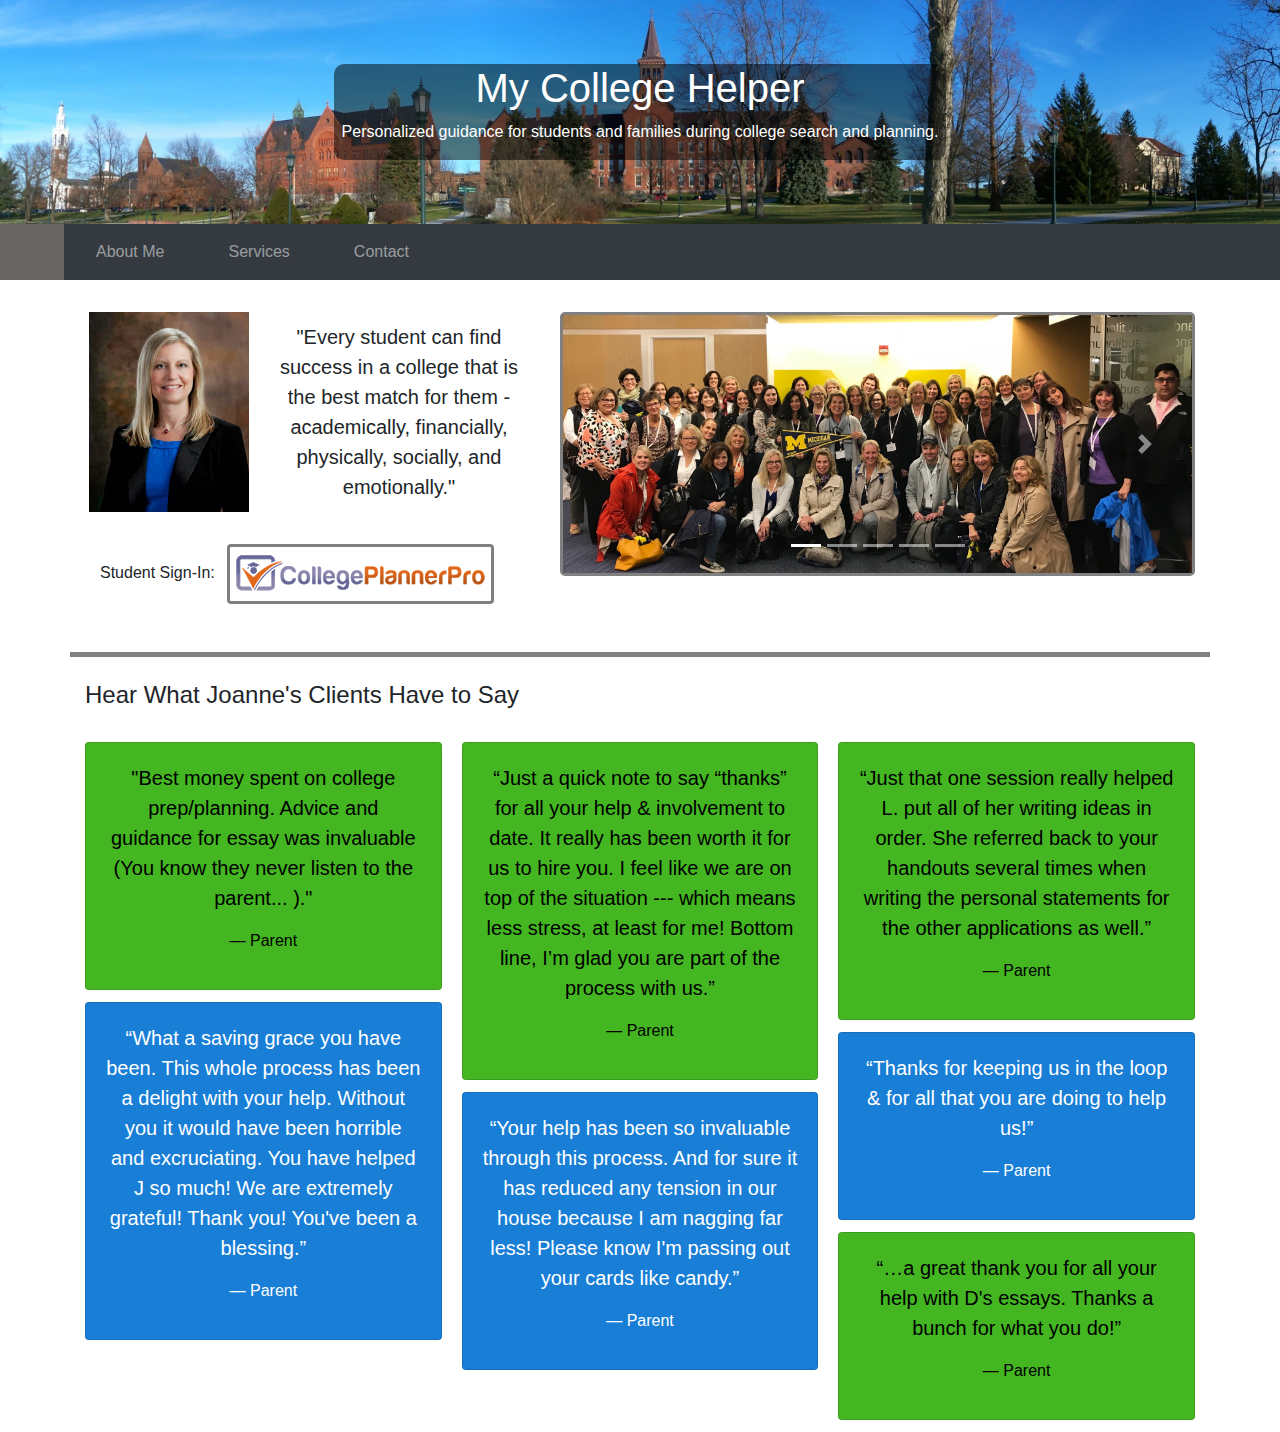
<file: index.html>
<!DOCTYPE html>
<html lang="en">
<head>
  <title>My College Helper</title>
  <meta charset="utf-8">
  <meta name="viewport" content="width=device-width, initial-scale=1">
  <!--CSS-->
  <link rel="stylesheet" href="https://maxcdn.bootstrapcdn.com/bootstrap/4.3.1/css/bootstrap.min.css">
  <link rel="stylesheet" 
        href='https://use.fontawesome.com/releases/v5.7.0/css/all.css' 
        integrity='sha384-lZN37f5QGtY3VHgisS14W3ExzMWZxybE1SJSEsQp9S+oqd12jhcu+A56Ebc1zFSJ' 
        crossorigin='anonymous'>
  <link rel="stylesheet" href="style.css">

  <!--Page Favicon-->
  <link rel = "icon" 
        href = "Images/favicon-nbg.png" 
        type = "image/x-icon">

  <!--JS Sources (JQuery, Popper, Bootstrap)-->
  <script src="https://ajax.googleapis.com/ajax/libs/jquery/3.4.0/jquery.min.js"></script>
  <script src="https://cdnjs.cloudflare.com/ajax/libs/popper.js/1.14.7/umd/popper.min.js"></script>
  <script src="https://maxcdn.bootstrapcdn.com/bootstrap/4.3.1/js/bootstrap.min.js"></script>
  <script src="script.js"></script>
</head>
<body>
<script>
  if (!hasTouch()) {
    document.body.className += "hasHover";
}
watchForHover();
</script>

<div class="jumbotron text-center" id="titleArea" style="margin-bottom:0">
  <div class="d-table mx-auto pr-2 pl-2" id="titleText">
    <h1>My College Helper</h1>
    <p>Personalized guidance for students and families during college search and planning.</p>
  </div>
</div>
<nav class="navbar navbar-expand-sm bg-dark navbar-dark py-0 px-0">
  <button class="navbar-toggler" type="button" data-toggle="collapse" data-target="#collapsibleNavbar">
      <span class="navbar-toggler-icon"></span>
    </button>
    <div class="collapse navbar-collapse" id="collapsibleNavbar">
      <ul class="navbar-nav">
        <li class="nav-item px-4 active">
          <a class="nav-link" href="index.html">
            <i class='fas fa-home' style='font-size:24px'></i>
          </a>
        </li>
        <li class="nav-item px-4">
          <a class="nav-link" href="about.html">About Me</a>
        </li>
        <li class="nav-item px-4">
          <a class="nav-link" href="services.html">Services</a>
        </li>
        <li class="nav-item px-4">
          <a class="nav-link" href="contact.html">Contact</a>
        </li>
      </ul>
    </div>  
  </nav>
<div class="container mt-4">
  <div class="row pb-4" style="border-bottom: 5px solid gray;">
    <div class="col-lg-5 text-center" >
        <!--<div class="fakeimg d-block mr-3 px-3 py-2 my-4 text-left">
            <p>Every student can find success in a college that is the best match for them - academically, financially, physically, socially, and emotionally.</p>
            <p>My College Helper saves students and families time and stress by providing accurate, unbiased information tailored to individual needs.</p>
          </div>-->

        <div class="row">
          <div class="col-sm-5">
            <img src="Images/headshot.jpg" class="img-fluid py-2">
          </div>
            
          <div class="col-sm-7 pl-0 my-auto">
              <p><blockquote class="blockquote" id="headshot-quote">"Every student can find success in a college that is the best match for them - academically, financially, physically, socially, and emotionally."</blockquote></p>
          </div>
            
        </div>

        <hr class="d-lg-none">
        <div class="container text-left my-4">
            <p class="d-inline mr-2">Student Sign-In:</p>
            <a href="https://mycollegehelper.customcollegeplan.com/" target="blank">
              <img class="img-fluid rounded img-link" src="Images/CPP_Logo.png">
            </a>
          </div>
    </div>

    <div class="col-lg-7">
      <!--Images must be cropped to the same size to avoid unwanted dimension changes-->
      <div 
        id="demo" 
        class="carousel slide mt-2" 
        data-ride="carousel" 
        data-interval="3000"
        data-pause="hover"
      >

          <!-- Indicators -->
          <ul class="carousel-indicators">
            <li data-target="#demo" data-slide-to="0" class="active"></li>
            <li data-target="#demo" data-slide-to="1"></li>
            <li data-target="#demo" data-slide-to="2"></li>
            <li data-target="#demo" data-slide-to="3"></li>
            <li data-target="#demo" data-slide-to="4"></li>
          </ul>
          
          <!-- The slideshow -->
          <div class="carousel-inner">
            <div class="carousel-item active">
              <img src="Images/College_Visits/Picture1.JPG" alt="Los Angeles" height="500">
            </div>
            <div class="carousel-item">
              <img src="Images/College_Visits/Picture2.jpg" alt="Chicago" height="500">
            </div>
            <div class="carousel-item">
              <img src="Images/College_Visits/Picture3.jpg" alt="New York" height="500">
            </div>
            <div class="carousel-item">
                <img src="Images/College_Visits/Picture4.jpg" alt="New York" height="500">
            </div>
            <div class="carousel-item">
                <img src="Images/College_Visits/Picture5.jpg" alt="New York" height="500">
            </div>
          </div>
          
          <!-- Left and right controls -->
          <a class="carousel-control-prev" href="#demo" data-slide="prev">
            <span class="carousel-control-prev-icon"></span>
          </a>
          <a class="carousel-control-next" href="#demo" data-slide="next">
            <span class="carousel-control-next-icon"></span>
          </a>
          
        </div>

    </div>

  </div>
  <br>
  <h4>Hear What Joanne's Clients Have to Say</h4>
  <br>
        <div class="card-columns">
            <div class="card">
              <div class="card-body text-center">
                  <blockquote class="blockquote">
                     <p>"Best money spent on college prep/planning.  Advice and guidance for essay was invaluable (You know they never listen to the parent... <i class="far fa-smile"></i>)."</p>
                    <footer class="blockquote-footer">Parent</footer>
                </blockquote>
              </div>
            </div>
            <div class="card">
              <div class="card-body text-center">
                  <blockquote class="blockquote">
                     <p>“What a saving grace you have been. This whole process has been a delight with your help. Without you it would have been horrible and excruciating. You have helped J so much!  We are extremely grateful!  Thank you!  You've been a blessing.”</p>
                    <footer class="blockquote-footer">Parent</footer>
                </blockquote>
              </div>
            </div>
            <div class="card">
              <div class="card-body text-center">
                <blockquote class="blockquote">
                     <p>“Just a quick note to say “thanks” for all your help & involvement to date. It really has been worth it for us to hire you.  I feel like we are on top of the situation --- which means less stress, at least for me!  Bottom line, I’m glad you are part of the process with us.”</p>
                    <footer class="blockquote-footer">Parent</footer>
                </blockquote>
              </div>
            </div>
            <div class="card">
              <div class="card-body text-center">
                  <blockquote class="blockquote">
                      <p>“Your help has been so invaluable through this process. And for sure it has reduced any tension in our house because I am nagging far less! Please know I'm passing out your cards like candy.”</p>
                     <footer class="blockquote-footer">Parent</footer>
                 </blockquote>
              </div>
            </div> 
            <div class="card">
              <div class="card-body text-center">
                  <blockquote class="blockquote">
                      <p>“Just that one session really helped L. put all of her writing ideas in order.   She referred back to your handouts several times when writing the personal statements for the other applications as well.”</p>
                     <footer class="blockquote-footer">Parent</footer>
                 </blockquote>
              </div>
            </div>
            <div class="card">
              <div class="card-body text-center">
                <blockquote class="blockquote">
                      <p>“Thanks for keeping us in the loop & for all that you are doing to help us!”</p>
                     <footer class="blockquote-footer">Parent</footer>
                 </blockquote>
              </div>
            </div>
            <div class="card">
                <div class="card-body text-center">
                  <blockquote class="blockquote">
                      <p>“…a great thank you for all your help with D's essays. Thanks a bunch for what you do!”</p>
                     <footer class="blockquote-footer">Parent</footer>
                 </blockquote>
                </div>
              </div>
          </div>
</div>

<script>
  var cards = document.getElementsByClassName("card");
  var i;

  for(i = 0; i < cards.length; i++){
    if(i % 2 == 0){
      cards[i].style.background = "#44B622";
    }
    else{
      cards[i].style.background = "#197ED6";
      const text_color = "white";
      cards[i].getElementsByTagName("p")[0].style.color = text_color;
      cards[i].getElementsByTagName("footer")[0].style.color = text_color;
    }
  }
</script>

</body>
</html>
</file>
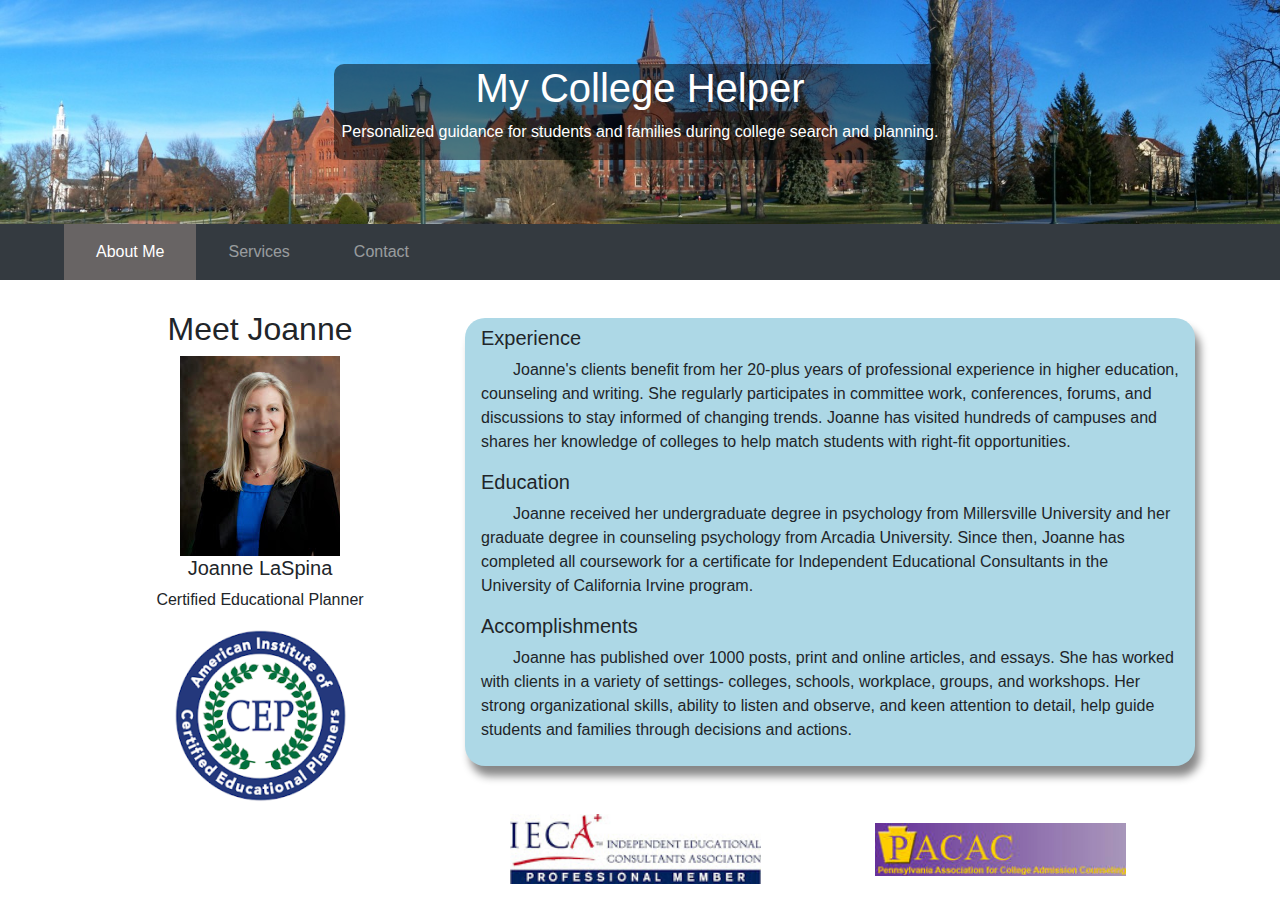
<file: about.html>
<!DOCTYPE html>
<html lang="en">
<head>
  <title>My College Helper</title>
  <meta charset="utf-8">
  <meta name="viewport" content="width=device-width, initial-scale=1">
  <!--CSS-->
  <link rel="stylesheet" href="https://maxcdn.bootstrapcdn.com/bootstrap/4.3.1/css/bootstrap.min.css">
  <link rel="stylesheet" 
        href='https://use.fontawesome.com/releases/v5.7.0/css/all.css' 
        integrity='sha384-lZN37f5QGtY3VHgisS14W3ExzMWZxybE1SJSEsQp9S+oqd12jhcu+A56Ebc1zFSJ' 
        crossorigin='anonymous'>
  <link rel="stylesheet" href="style.css">

  <!--Page Favicon-->
  <link rel = "icon" 
        href = "Images/favicon-nbg.png" 
        type = "image/x-icon">

  <!--JS Sources (JQuery, Popper, Bootstrap)-->
  <script src="https://ajax.googleapis.com/ajax/libs/jquery/3.4.0/jquery.min.js"></script>
  <script src="https://cdnjs.cloudflare.com/ajax/libs/popper.js/1.14.7/umd/popper.min.js"></script>
  <script src="https://maxcdn.bootstrapcdn.com/bootstrap/4.3.1/js/bootstrap.min.js"></script>
  <script src="script.js"></script>
</head>
<body>
<script>
  if (!hasTouch()) {
    document.body.className += "hasHover";
}
watchForHover();
</script>

<div class="jumbotron text-center" id="titleArea" style="margin-bottom:0">
  <div class="d-table mx-auto pr-2 pl-2" id="titleText">
    <h1>My College Helper</h1>
    <p>Personalized guidance for students and families during college search and planning.</p>
  </div>
</div>
<nav class="navbar navbar-expand-sm bg-dark navbar-dark py-0 px-0">
  <button class="navbar-toggler" type="button" data-toggle="collapse" data-target="#collapsibleNavbar">
      <span class="navbar-toggler-icon"></span>
    </button>
    <div class="collapse navbar-collapse" id="collapsibleNavbar">
      <ul class="navbar-nav">
        <li class="nav-item px-4">
          <a class="nav-link" href="index.html">
            <i class='fas fa-home' style='font-size:24px'></i>
          </a>
        </li>
        <li class="nav-item px-4 active">
          <a class="nav-link" href="about.html">About Me</a>
        </li>
        <li class="nav-item px-4">
          <a class="nav-link" href="services.html">Services</a>
        </li>
        <li class="nav-item px-4">
          <a class="nav-link" href="contact.html">Contact</a>
        </li>
      </ul>
    </div>  
  </nav>

<div class="container" style="margin-top:30px">
  <div class="row">
    <div class="col-sm-4 text-center">
      <div class="profile-region">
          <h2>Meet Joanne</h2>
          <img class="img-fluid" src="Images/headshot.jpg">
          <h5>Joanne LaSpina</h5>
          <p>Certified Educational Planner</p>
      </div>
      <div>
          <img class="img-fluid w-50" src="Images/CEP_logo.png">
      </div>
      
      <hr class="d-sm-none">
    </div>
    <div class="col-sm-8">
      <div class="fakeimg px-3 py-2 mt-2">
        <h5>Experience</h5>
        <p>&emsp;&emsp;Joanne's clients benefit from her 20-plus years of professional experience in higher education, counseling and writing. She regularly participates in committee work, conferences, forums, and discussions to stay informed of changing trends. Joanne has visited hundreds of campuses and shares her knowledge of colleges to help match students with right-fit opportunities.</p>
        
        <h5>Education</h5>
        <p>&emsp;&emsp;Joanne received her undergraduate degree in psychology from Millersville University and her graduate degree in counseling psychology from Arcadia University. Since then, Joanne has completed all coursework for a certificate for Independent Educational Consultants in the University of California Irvine program.</p>
        
        <h5>Accomplishments</h5>
        <p>&emsp;&emsp;Joanne has published over 1000 posts, print and online articles, and essays. She has worked with clients in a variety of settings- colleges, schools, workplace, groups, and workshops. Her strong organizational skills, ability to listen and observe, and keen attention to detail, help guide students and families through decisions and actions.</p>
      </div>
      <hr class="d-sm-none">

      <div class="container text-center mt-4">
        <div class="row h-100">
          <div class="col-md my-auto">
              <img class="img-fluid align-self-center w-75 mr-4 my-4" src="Images/IECA_logo.jpg">
          </div>
          <div class="col-md my-auto">
              <img class="img-fluid w-75 mr-4 my-4" src="Images/PACAC_logo.jpg">
          </div>
        </div>
      </div>
    </div>
  </div>
    <!--<div class="fakeimg">
      <p>&emsp;&emsp;Joanne is a Professional member of the Independent Educational Consultants Association and also holds memberships with the Pennsylvania Association for College Admission Counseling and the New Jersey Association for College Admission Counseling. She regularly participates in committee work, conferences, forums and discussions to stay informed of the changing trends related to higher education. Joanne has visited hundreds of campuses and shares her knowledge of colleges to help match students with right-fit opportunities.</p>
    </div>-->
</div>
</body>
</html>
</file>
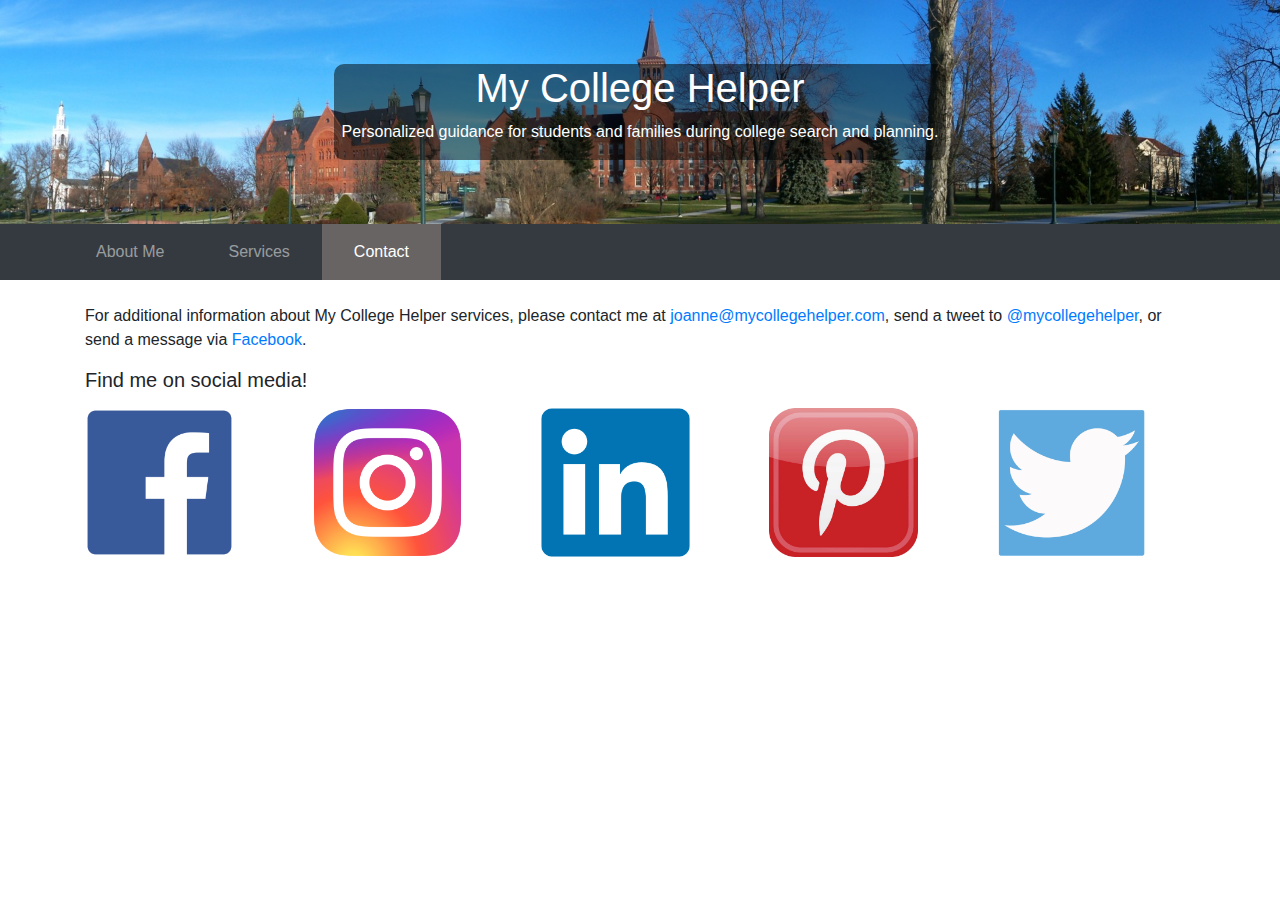
<file: contact.html>
<!DOCTYPE html>
<html lang="en">
<head>
  <title>My College Helper</title>
  <meta charset="utf-8">
  <meta name="viewport" content="width=device-width, initial-scale=1">
  <!--CSS-->
  <link rel="stylesheet" href="https://maxcdn.bootstrapcdn.com/bootstrap/4.3.1/css/bootstrap.min.css">
  <link rel="stylesheet" 
        href='https://use.fontawesome.com/releases/v5.7.0/css/all.css' 
        integrity='sha384-lZN37f5QGtY3VHgisS14W3ExzMWZxybE1SJSEsQp9S+oqd12jhcu+A56Ebc1zFSJ' 
        crossorigin='anonymous'>
  <link rel="stylesheet" href="style.css">

  <!--Page Favicon-->
  <link rel = "icon" 
        href = "Images/favicon-nbg.png" 
        type = "image/x-icon">

  <!--JS Sources (JQuery, Popper, Bootstrap)-->
  <script src="https://ajax.googleapis.com/ajax/libs/jquery/3.4.0/jquery.min.js"></script>
  <script src="https://cdnjs.cloudflare.com/ajax/libs/popper.js/1.14.7/umd/popper.min.js"></script>
  <script src="https://maxcdn.bootstrapcdn.com/bootstrap/4.3.1/js/bootstrap.min.js"></script>
  <script src="script.js"></script>
</head>
<body>
<script>
  if (!hasTouch()) {
    document.body.className += "hasHover";
  }
  watchForHover();
</script>

<div class="jumbotron text-center" id="titleArea" style="margin-bottom:0">
  <div class="d-table mx-auto pr-2 pl-2" id="titleText">
    <h1>My College Helper</h1>
    <p>Personalized guidance for students and families during college search and planning.</p>
  </div>
</div>
<nav class="navbar navbar-expand-sm bg-dark navbar-dark py-0 px-0">
  <button class="navbar-toggler" type="button" data-toggle="collapse" data-target="#collapsibleNavbar">
      <span class="navbar-toggler-icon"></span>
    </button>
    <div class="collapse navbar-collapse" id="collapsibleNavbar">
      <ul class="navbar-nav">
        <li class="nav-item px-4">
          <a class="nav-link" href="index.html">
            <i class='fas fa-home' style='font-size:24px'></i>
          </a>
        </li>
        <li class="nav-item px-4">
          <a class="nav-link" href="about.html">About Me</a>
        </li>
        <li class="nav-item px-4">
          <a class="nav-link" href="services.html">Services</a>
        </li>
        <li class="nav-item px-4 active">
          <a class="nav-link" href="contact.html">Contact</a>
        </li>
      </ul>
    </div>  
  </nav>

<div class="container mt-4">
  <p>For additional information about My College Helper services, please contact me at <a href="mailto:joanne@mycollegehelper.com">joanne@mycollegehelper.com</a>, send a tweet to <a href="https://twitter.com/MyCollegeHelper" target="blank">@mycollegehelper</a>, or send a message via <a href="https://www.facebook.com/MyCollegeHelper" target="blank">Facebook</a>.</p>
  <h5>Find me on social media!</h5>
  <div class="row">
    <div class="col-md">
      <a href="https://www.facebook.com/MyCollegeHelper/" target="blank">
        <img class="img-fluid logo w-75 py-2" src="Images/Contact_Logos/Facebook.png">
      </a>
    </div>

    <div class="col-md">
      <a href="https://www.instagram.com/joannelaspina_mycollege_helper/" target="blank">
        <img class="img-fluid logo w-75 py-2" src="Images/Contact_Logos/Instagram.png">
      </a>
    </div>

    <div class="col-md">
      <a href="https://www.linkedin.com/in/joannelaspina/" target="blank">
        <img class="img-fluid logo w-75 py-2" src="Images/Contact_Logos/LinkedIn.png">
      </a>
    </div>

    <div class="col-md">
      <a href="https://www.pinterest.com/mycollegehelper/" target="blank">
        <img class="img-fluid logo w-75 py-2" src="Images/Contact_Logos/Pinterest.png">
      </a>
    </div>  
  
    <div class="col-md">
      <a href="https://twitter.com/MyCollegeHelper" target="blank">
        <img class="img-fluid logo w-75 py-2" src="Images/Contact_Logos/Twitter.png">
      </a>
    </div>
  </div>
</div>
</body>
</html>
</file>
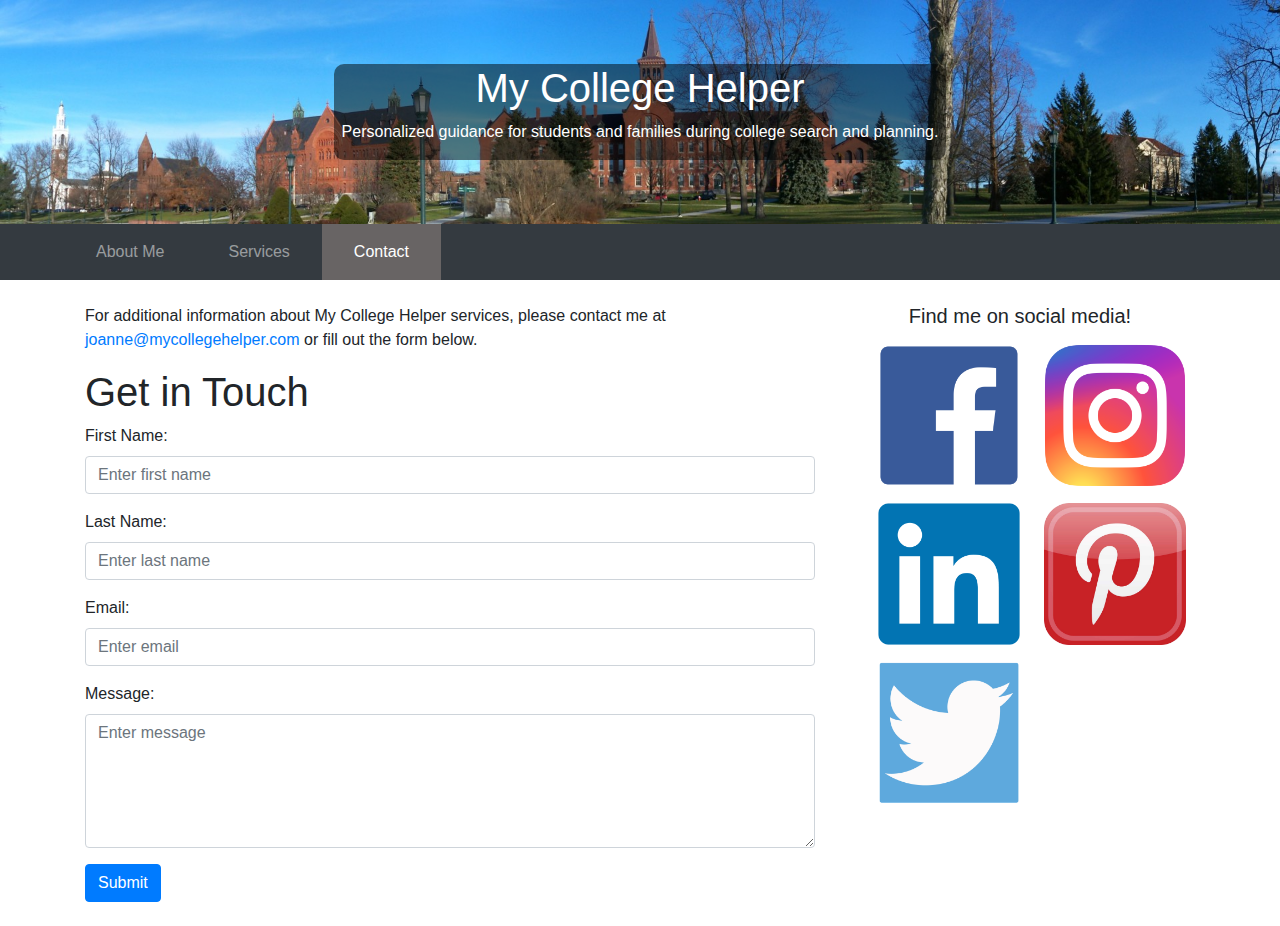
<file: contact_hidden.html>
<!DOCTYPE html>
<html lang="en">
<head>
  <title>My College Helper</title>
  <meta charset="utf-8">
  <meta name="viewport" content="width=device-width, initial-scale=1">
  <!--CSS-->
  <link rel="stylesheet" href="https://maxcdn.bootstrapcdn.com/bootstrap/4.3.1/css/bootstrap.min.css">
  <link rel="stylesheet" 
        href='https://use.fontawesome.com/releases/v5.7.0/css/all.css' 
        integrity='sha384-lZN37f5QGtY3VHgisS14W3ExzMWZxybE1SJSEsQp9S+oqd12jhcu+A56Ebc1zFSJ' 
        crossorigin='anonymous'>
  <link rel="stylesheet" href="style.css">

  <!--Page Favicon-->
  <link rel = "icon" 
        href = "Images/favicon-nbg.png" 
        type = "image/x-icon">

  <!--JS Sources (JQuery, Popper, Bootstrap)-->
  <script src="https://ajax.googleapis.com/ajax/libs/jquery/3.4.0/jquery.min.js"></script>
  <script src="https://cdnjs.cloudflare.com/ajax/libs/popper.js/1.14.7/umd/popper.min.js"></script>
  <script src="https://maxcdn.bootstrapcdn.com/bootstrap/4.3.1/js/bootstrap.min.js"></script>
  <script src="script.js"></script>
</head>
<body>
<script>
  if (!hasTouch()) {
    document.body.className += "hasHover";
  }
  watchForHover();
</script>

<div class="jumbotron text-center" id="titleArea" style="margin-bottom:0">
  <div class="d-table mx-auto pr-2 pl-2" id="titleText">
    <h1>My College Helper</h1>
    <p>Personalized guidance for students and families during college search and planning.</p>
  </div>
</div>
<nav class="navbar navbar-expand-sm bg-dark navbar-dark py-0 px-0">
  <button class="navbar-toggler" type="button" data-toggle="collapse" data-target="#collapsibleNavbar">
      <span class="navbar-toggler-icon"></span>
    </button>
    <div class="collapse navbar-collapse" id="collapsibleNavbar">
      <ul class="navbar-nav">
        <li class="nav-item px-4">
          <a class="nav-link" href="index.html">
            <i class='fas fa-home' style='font-size:24px'></i>
          </a>
        </li>
        <li class="nav-item px-4">
          <a class="nav-link" href="about.html">About Me</a>
        </li>
        <li class="nav-item px-4">
          <a class="nav-link" href="services.html">Services</a>
        </li>
        <li class="nav-item px-4 active">
          <a class="nav-link" href="contact.html">Contact</a>
        </li>
      </ul>
    </div>  
  </nav>
<div class="container mt-4">
  <div class="row">
    <div class="col-md-8">
      <div class="row">
        <div class="col">
          <p>For additional information about My College Helper services, please contact me at <a href="mailto:joanne@mycollegehelper.com">joanne@mycollegehelper.com</a> or fill out the form below.</p>
        </div>
      </div>

      <div class="row">
        <div class="col">
            <h1>Get in Touch</h1>
            <form class="mb-4" action="mailto:alaspina6@gmail.com" method="post" enctype="text/plain">
              <div class="form-group">
                <label for="first-name">First Name:</label>
                <input type="text" class="form-control" id="fName" placeholder="Enter first name" name="fName">
              </div>
              <div class="form-group">
                <label for="last-name">Last Name:</label>
                <input type="text" class="form-control" id="lName" placeholder="Enter last name" name="lName">
              </div>
              <div class="form-group">
                  <label for="email">Email:</label>
                  <input type="email" class="form-control" id="email" placeholder="Enter email" name="email">
              </div>
              <div class="form-group">
                  <label for="message">Message:</label>
                  <textarea class="form-control" rows="5" id="msg" placeholder="Enter message"></textarea>
              </div>
              <button type="submit" class="btn btn-primary">Submit</button>
            </form>
            <hr class="d-md-none">
        </div>
      </div>
    </div>

    <div class="col-md-4 text-center">
      <h5>Find me on social media!</h5>
      <div class="row py-2">
        <div class="col-6 text-right p-0">
          <a href="https://www.facebook.com/MyCollegeHelper/" target="blank">
            <img class="img-fluid logo w-75" src="Images/Contact_Logos/Facebook.png">
          </a>
        </div>
        <div class="col-6 text-center p-0">
          <a href="https://www.instagram.com/joannelaspina_mycollege_helper/" target="blank">
            <img class="img-fluid logo w-75" src="Images/Contact_Logos/Instagram.png">
          </a>
        </div>
      </div>
      <div class="row py-2">
        <div class="col-6 text-right p-0">
          <a href="https://www.linkedin.com/in/joannelaspina/" target="blank">
            <img class="img-fluid logo w-75" src="Images/Contact_Logos/LinkedIn.png">
          </a>
        </div>
        <div class="col-6 text-center p-0">
          <a href="https://www.pinterest.com/mycollegehelper/" target="blank">
            <img class="img-fluid logo w-75" src="Images/Contact_Logos/Pinterest.png">
          </a>
        </div>
      </div>
      <div class="row py-2">
        <div class="col-6 text-right p-0">
          <a href="https://twitter.com/MyCollegeHelper" target="blank">
            <img class="img-fluid logo w-75" src="Images/Contact_Logos/Twitter.png">
          </a>
        </div>
      </div>
    </div>
  </div>
</div>
</body>
</html>
</file>
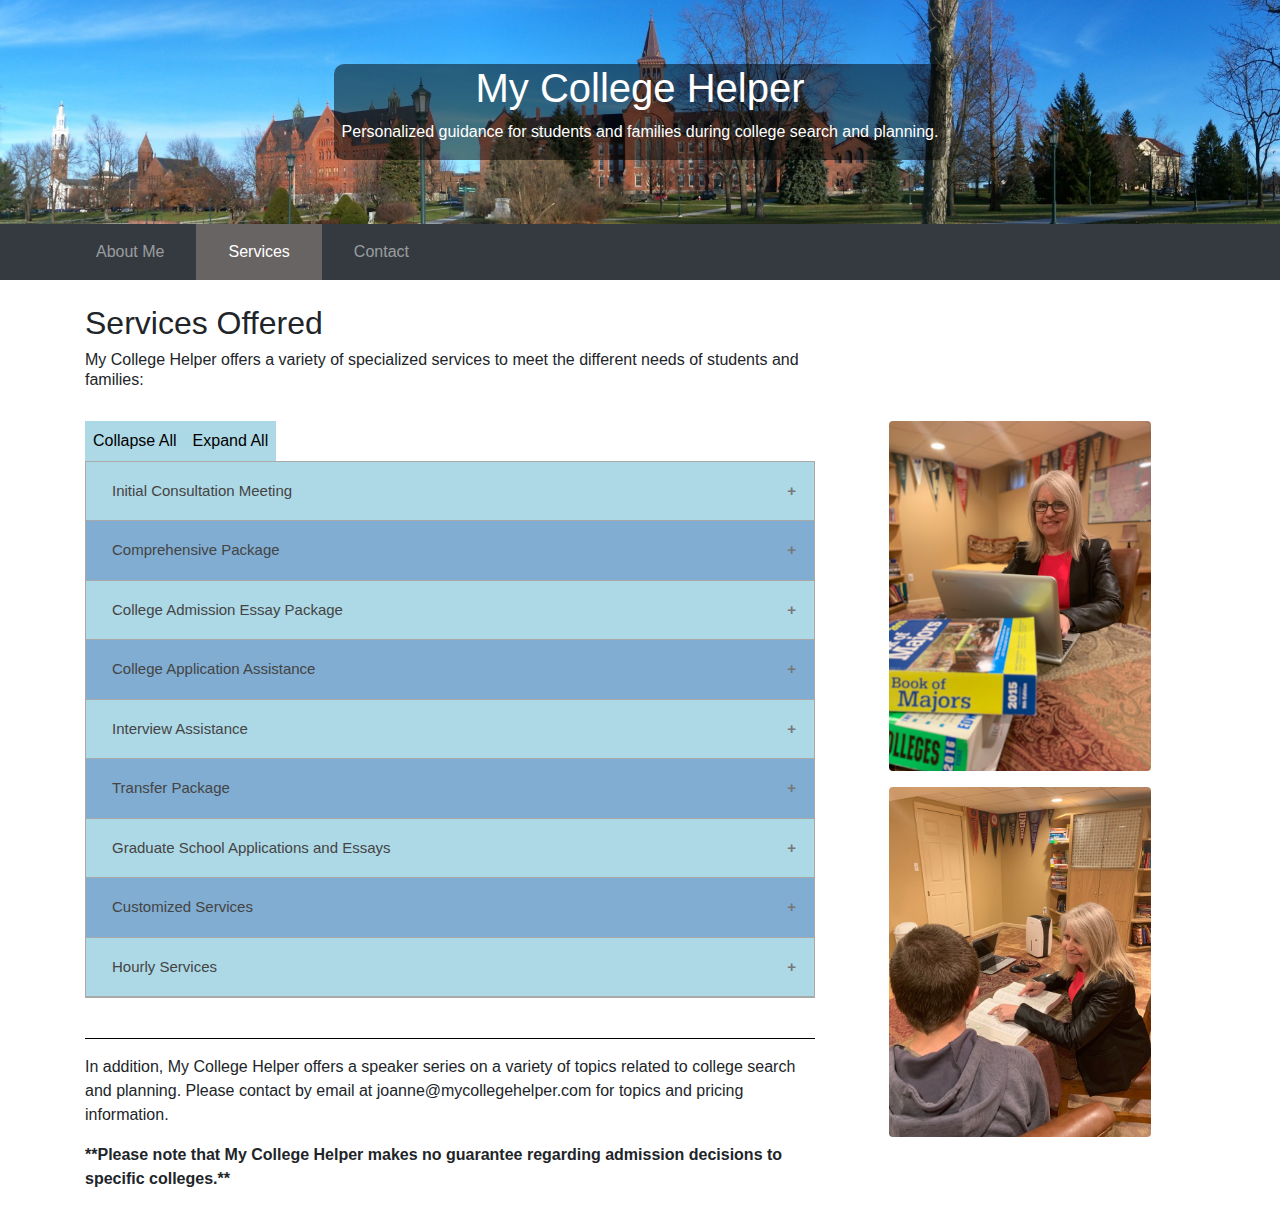
<file: services.html>
<!DOCTYPE html>
<html lang="en">
<head>
  <title>My College Helper</title>
  <meta charset="utf-8">
  <meta name="viewport" content="width=device-width, initial-scale=1">
  <!--CSS-->
  <link rel="stylesheet" href="https://maxcdn.bootstrapcdn.com/bootstrap/4.3.1/css/bootstrap.min.css">
  <link rel="stylesheet" 
        href='https://use.fontawesome.com/releases/v5.7.0/css/all.css' 
        integrity='sha384-lZN37f5QGtY3VHgisS14W3ExzMWZxybE1SJSEsQp9S+oqd12jhcu+A56Ebc1zFSJ' 
        crossorigin='anonymous'>
  <link rel="stylesheet" href="style.css">

  <!--Page Favicon-->
  <link rel = "icon" 
        href = "Images/favicon-nbg.png" 
        type = "image/x-icon">

  <!--JS Sources (JQuery, Popper, Bootstrap)-->
  <script src="https://ajax.googleapis.com/ajax/libs/jquery/3.4.0/jquery.min.js"></script>
  <script src="https://cdnjs.cloudflare.com/ajax/libs/popper.js/1.14.7/umd/popper.min.js"></script>
  <script src="https://maxcdn.bootstrapcdn.com/bootstrap/4.3.1/js/bootstrap.min.js"></script>
  <script src="script.js"></script>
</head>
<body>
<script>
  if (!hasTouch()) {
    document.body.className += "hasHover";
}
watchForHover();
</script>

<div class="jumbotron text-center" id="titleArea" style="margin-bottom:0">
  <div class="d-table mx-auto pr-2 pl-2" id="titleText">
    <h1>My College Helper</h1>
    <p>Personalized guidance for students and families during college search and planning.</p>
  </div>
</div>
<nav class="navbar navbar-expand-sm bg-dark navbar-dark py-0 px-0">
  <button class="navbar-toggler" type="button" data-toggle="collapse" data-target="#collapsibleNavbar">
      <span class="navbar-toggler-icon"></span>
    </button>
    <div class="collapse navbar-collapse" id="collapsibleNavbar">
      <ul class="navbar-nav">
        <li class="nav-item px-4">
          <a class="nav-link" href="index.html">
            <i class='fas fa-home' style='font-size:24px'></i>
          </a>
        </li>
        <li class="nav-item px-4">
          <a class="nav-link" href="about.html">About Me</a>
        </li>
        <li class="nav-item px-4 active">
          <a class="nav-link" href="services.html">Services</a>
        </li>
        <li class="nav-item px-4">
          <a class="nav-link" href="contact.html">Contact</a>
        </li>
      </ul>
    </div>  
  </nav>
<div class="container mt-4">
  <div class="row">
    <div class="col-md-8">
      <h2>Services Offered</h2>
      <h6>My College Helper offers a variety of specialized services to meet the different needs of students and families:</h6>
      <br>
    </div>
  </div>

  <div class="row">
    <div class="col-md-8">
      <div>
        <div class="d-flex justify-content-start">
          <button class="accordion-btn p-2" onclick="collapseAll()">Collapse All</button>
          <button class="accordion-btn p-2" onclick="expandAll()">Expand All</button>
        </div>

        <div style="border: 1px solid darkgray;">
          <button class="accordion"><i class="fas fa-user-friends"></i>Initial Consultation Meeting</button>
          <div class="panel">
            <p>Student and parents complete surveys and forms and provide an unofficial transcript and class schedule in advance of a 90-minute meeting to discuss strategy, timeline and recommendations for college planning. A detailed follow-up report after the meeting will offer links and resources for continued college search and planning.  The fee will be applied to the Comprehensive Plan (below) if the family later chooses that option.</p>
          </div>
        
          <button class="accordion"><i class="fas fa-cubes"></i>Comprehensive Package</button>
          <div class="panel">
            <p>This is an all-inclusive package for high school students and families seeking assistance throughout the entire process of preparing for college, searching for a right-fit college, applying to colleges and making a final selection.</p>
          </div>
        
          <button class="accordion"><i class="fas fa-file-alt"></i>College Admission Essay Package</button>
          <div class="panel">
            <p>Writing admission essays is sometimes the hardest part of the process for students. The admission essay is an opportunity for the college applicant to stand out…to shine. My College Helper works with students on brainstorming topics, creating an outline and polishing drafts until they are completed essays.</p>
          </div>
        
          <button class="accordion"><i class="fas fa-university"></i>College Application Assistance</button>
          <div class="panel">
            <p>Filling out the Common Application, the Coalition Application or specific college apps can be a confusing and time-consuming process. My College Helper will review applications with students to make sure they are accurate and complete.</p>
          </div>
        
          <button class="accordion"><i class="fas fa-comments"></i>Interview Assistance</button>
          <div class="panel">
            <p>My College Helper can prepare students through the use of mock interviews and specific interviewing tips.</p>
          </div>
        
          <button class="accordion"><i class="fas fa-exchange-alt"></i>Transfer Package</button>
          <div class="panel">
            <p>College students seeking to transfer to another school have special needs and requirements. My College Helper will provide support and information through the transfer process.</p>
          </div>
        
          <button class="accordion"><i class="fas fa-graduation-cap"></i>Graduate School Applications and Essays</button>
          <div class="panel">
            <p>Applying to graduate school is a very different process for students. My College Helper can provide guidance and support through the graduate school application process.</p>
          </div>
        
          <button class="accordion"><i class="fas fa-tools"></i>Customized Services</button>
          <div class="panel">
            <p>My College Helper will customize services to best meet your needs. </p>
          </div>
        
          <button class="accordion"><i class="fas fa-clock"></i>Hourly Services</button>
          <div class="panel">
            <p>Sometimes students and families just need a few hours of my consulting time and it makes more sense to pay an hourly rate. Please contact me by email at joanne@mycollegehelper.com to see if an hourly rate works best for you.</p>
          </div>
        </div>
      </div>
        <br>
        <hr class="dark-hr">
        <p>In addition, My College Helper offers a speaker series on a variety of topics related to college search and planning. Please contact by email at joanne@mycollegehelper.com for topics and pricing information.</p>
        <p class="font-weight-bold">**Please note that My College Helper makes no guarantee regarding admission decisions to specific colleges.**</p>
    </div>

    <div class="col-md-4 text-center">
      <img class="img-fluid w-75 mb-2 rounded" src="Images/Services_Pictures/image1.jpeg">
      <img class="img-fluid w-75 my-2 rounded" src="Images/Services_Pictures/image2.jpg">
    </div>
  </div>

</div>

<script>
var acc = document.getElementsByClassName("accordion");
var i;

for (i = 0; i < acc.length; i++) {
  acc[i].addEventListener("click", function() {
    this.classList.toggle("active");
    var panel = this.nextElementSibling;
    if (panel.style.maxHeight){
      panel.style.maxHeight = null;
    } else {
      panel.style.maxHeight = panel.scrollHeight + "px";
    } 
  });
  if(i % 2 == 0){
    acc[i].style.background = "lightblue"
  }
  else{
    acc[i].style.background = "#80add1"
  }
}

function collapseAll(){
    for(i = 0; i < acc.length; i++){
      acc[i].className = acc[i].className.replace("active", "");
      var panel = acc[i].nextElementSibling;
      panel.style.maxHeight = null;
    }
}

function expandAll(){
    for(i = 0; i < acc.length; i++){
      if(acc[i].className.indexOf("active") < 0){
        acc[i].className += " active";
        var panel = acc[i].nextElementSibling;
        panel.style.maxHeight = panel.scrollHeight + "px";
      }
    }
}
</script>

</body>
</html>
</file>
<file: style.css>
#titleArea{
    background-image: url("Images/campus.jpg");
    background-color: #cccccc;
    background-repeat: no-repeat;
    background-size: cover;
    border-radius: 0;
    position: relative;
  }

#titleText{
    background-color: rgba(0, 0, 0, .5);
    color: white;
    border-radius: 10px;
}

.card footer {
  color: black;
  /*font-weight: bold;*/
}

.card blockquote {
  /*font-weight: bold;*/
  color: black;
}

.emphasize {
  font-weight: bold;
}

@media (min-width: 32em) {
  .card-columns {
      -webkit-column-count: 1;
      -moz-column-count: 1;
      column-count: 1;
  }
}

@media (min-width: 48em) {
  .card-columns {
      -webkit-column-count: 2;
      -moz-column-count: 2;
      column-count: 2;
  }
}

  @media (min-width: 62em) {
  #headshot-quote {
    font-size: 1rem;
  }
  .card-columns {
      -webkit-column-count: 3;
      -moz-column-count: 3;
      column-count: 3;
  }
}

@media (min-width: 75em) {
  #headshot-quote {
    font-size: 1.25rem;
  }
}

@media (max-width: 48em) {
  .logo{
    width: 50% !important;
    display: block;
    margin-left: auto !important;
    margin-right: auto !important;
  }
}

#demo {
  border: solid gray;
  border-radius: 5px;
}

.fakeimg {
    background: lightblue;
    border-radius: 20px;
    box-shadow: 5px 10px 8px #888888;
  }

  .assoc-pic {
    /*border: solid #00235B;*/
    box-shadow: 5px 10px 8px #888888;
  }

  body.hasHover .light-hover:hover {
    opacity: 0.85;
    cursor: pointer;
  }

  .accordion i {
    padding-right: 0.5rem !important;
  }

.img-link {
    border: solid grey;
}

body.hasHover .img-link:hover {
    background-color: lightgrey;
}

.navbar-nav li.active {
	background-color: rgb(104, 100, 100);
	
}

body.hasHover .logo:hover {
  opacity: 0.75;
}

.navbar .nav-item {
    padding-top: .5rem;
    padding-bottom: .5rem;
}

body.hasHover .navbar-nav li:hover {
    background-color: rgb(104, 100, 100);
    cursor: pointer;
}

body.hasHover .navbar-nav li:hover  a {
    color: white !important;
}
/* Make the image fully responsive */
.carousel-inner img {
    width: 100%;
    height: 100%;
}

.accordion {
    background-color: #eee;
    color: #444;
    cursor: pointer;
    padding: 18px;
    width: 100%;
    border: none;
    text-align: left;
    outline: none;
    font-size: 15px;
    transition: 0.4s;
    border-bottom: 1px solid darkgrey;
  }

.accordion.active, body.hasHover .accordion:hover {
    font-weight: bold !important;
}

.accordion:after {
    content: '\002B';
    color: #777;
    font-weight: bold;
    float: right;
    margin-left: 5px;
  }
  
  .accordion.active:after {
    content: "\2212";
  }

  .accordion-btn {
    background-color: lightblue;
    border: none;
  }

  body.hasHover .accordion-btn:hover {
    opacity: .8;
  }

  .panel {
    padding: 0 18px;
    background-color: white;
    max-height: 0;
    overflow: hidden;
    transition: max-height 0.2s ease-out;
  }

  .dark-hr {
      color: black;
      background-color: black;
  }

  button:focus {outline:0 !important;}
</file>
